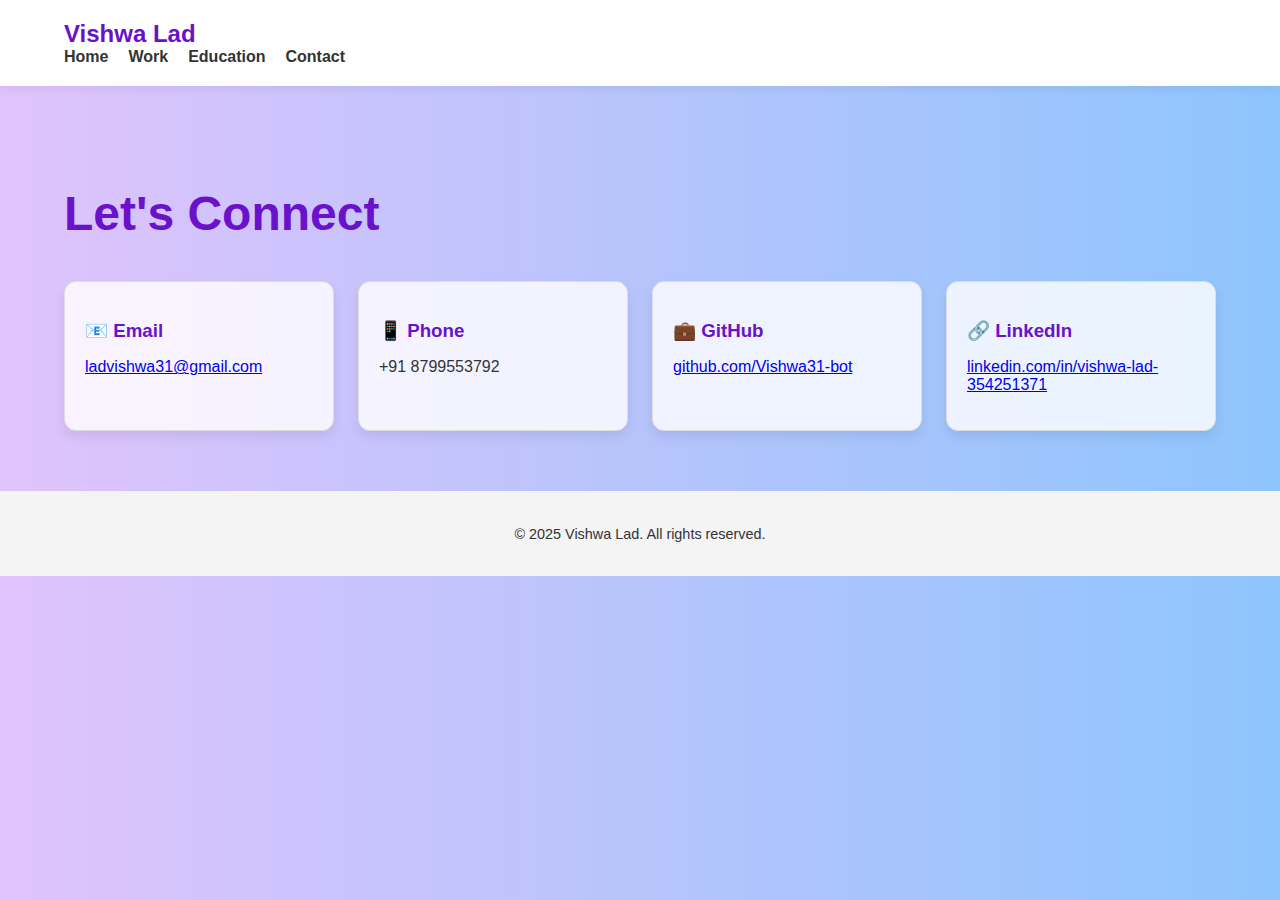
<file: contact.html>
<!DOCTYPE html>
<html lang="en">
<head>
  <meta charset="UTF-8">
  <meta name="viewport" content="width=device-width, initial-scale=1.0">
  <title>Contact | Vishwa Lad</title>
  <link rel="stylesheet" href="style.css">
</head>
<body>
  <header class="navbar">
    <div class="container">
      <h1>Vishwa Lad</h1>
      <nav>
        <ul class="nav-links">
          <li><a href="index.html">Home</a></li>
          <li><a href="work.html">Work</a></li>
          <li><a href="education.html">Education</a></li>
          <li><a href="contact.html">Contact</a></li>
        </ul>
      </nav>
    </div>
  </header>

  <section class="section">
    <div class="container">
      <h2 class="big-name">Let's Connect</h2>
      <div class="card-grid">
        <div class="card">
          <h3>📧 Email</h3>
          <p><a href="mailto:ladvishwa31@gmail.com">ladvishwa31@gmail.com</a></p>
        </div>
        <div class="card">
          <h3>📱 Phone</h3>
          <p>+91 8799553792</p>
        </div>
        <div class="card">
          <h3>💼 GitHub</h3>
          <p><a href="https://github.com/Vishwa31-bot" target="_blank">github.com/Vishwa31-bot</a></p>
        </div>
        <div class="card">
          <h3>🔗 LinkedIn</h3>
          <p><a href="https://linkedin.com/in/vishwa-lad-354251371" target="_blank">linkedin.com/in/vishwa-lad-354251371</a></p>
        </div>
      </div>
    </div>
  </section>

  <footer class="footer">
    <div class="container">
      <p>&copy; 2025 Vishwa Lad. All rights reserved.</p>
    </div>
  </footer>
</body>
</html>
</file>
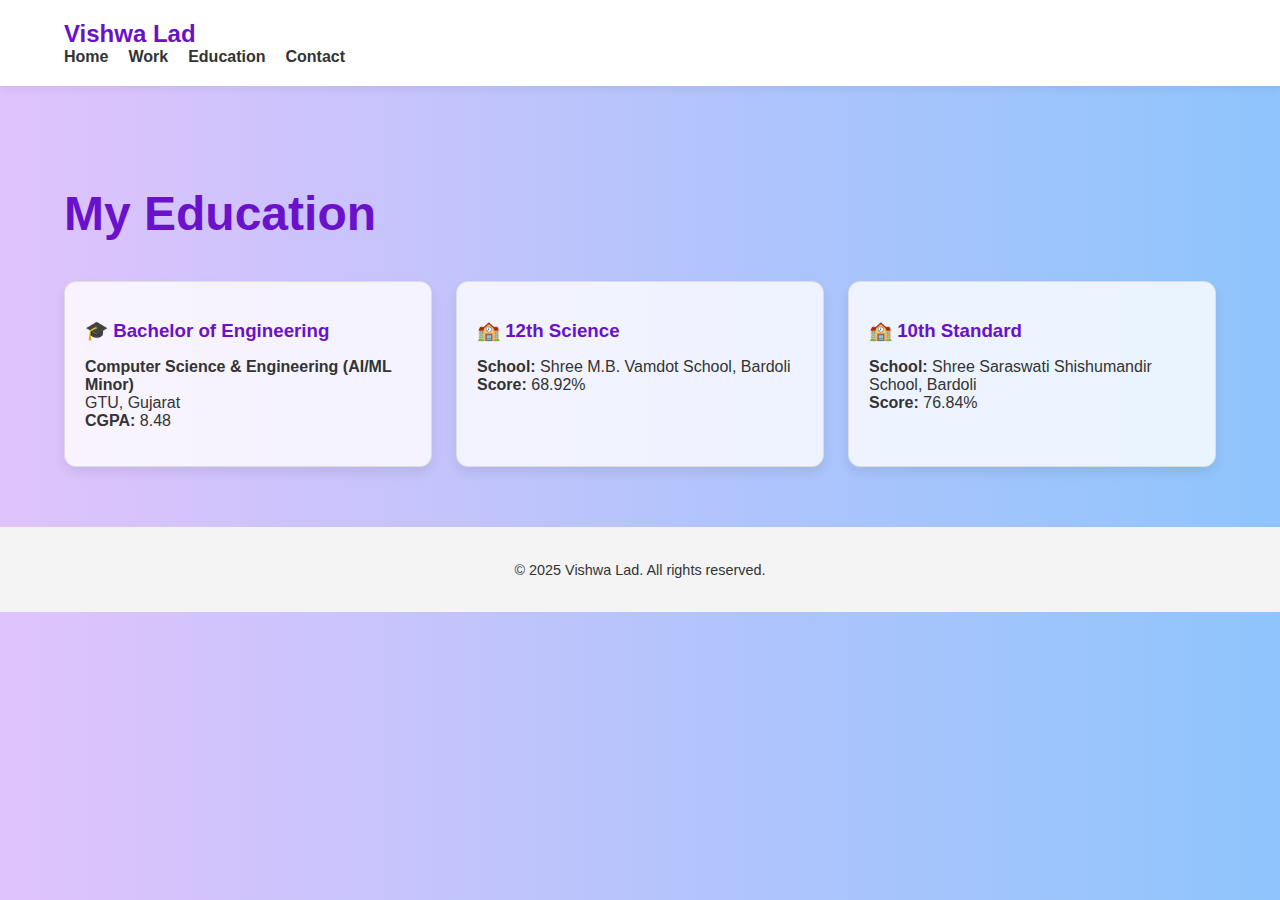
<file: education.html>
<!DOCTYPE html>
<html lang="en">
<head>
  <meta charset="UTF-8">
  <meta name="viewport" content="width=device-width, initial-scale=1.0">
  <title>Education | Vishwa Lad</title>
  <link rel="stylesheet" href="style.css">
</head>
<body>
  <header class="navbar">
    <div class="container">
      <h1>Vishwa Lad</h1>
      <nav>
        <ul class="nav-links">
          <li><a href="index.html">Home</a></li>
          <li><a href="work.html">Work</a></li>
          <li><a href="education.html">Education</a></li>
          <li><a href="contact.html">Contact</a></li>
        </ul>
      </nav>
    </div>
  </header>

  <section class="section">
    <div class="container">
      <h2 class="big-name">My Education</h2>
      <div class="card-grid">
        <div class="card">
          <h3>🎓 Bachelor of Engineering</h3>
          <p><strong>Computer Science & Engineering (AI/ML Minor)</strong><br>GTU, Gujarat<br><strong>CGPA:</strong> 8.48</p>
        </div>
        <div class="card">
          <h3>🏫 12th Science</h3>
          <p><strong>School:</strong> Shree M.B. Vamdot School, Bardoli<br><strong>Score:</strong> 68.92%</p>
        </div>
        <div class="card">
          <h3>🏫 10th Standard</h3>
          <p><strong>School:</strong> Shree Saraswati Shishumandir School, Bardoli<br><strong>Score:</strong> 76.84%</p>
        </div>
      </div>
    </div>
  </section>

  <footer class="footer">
    <div class="container">
      <p>&copy; 2025 Vishwa Lad. All rights reserved.</p>
    </div>
  </footer>
</body>
</html>
</file>
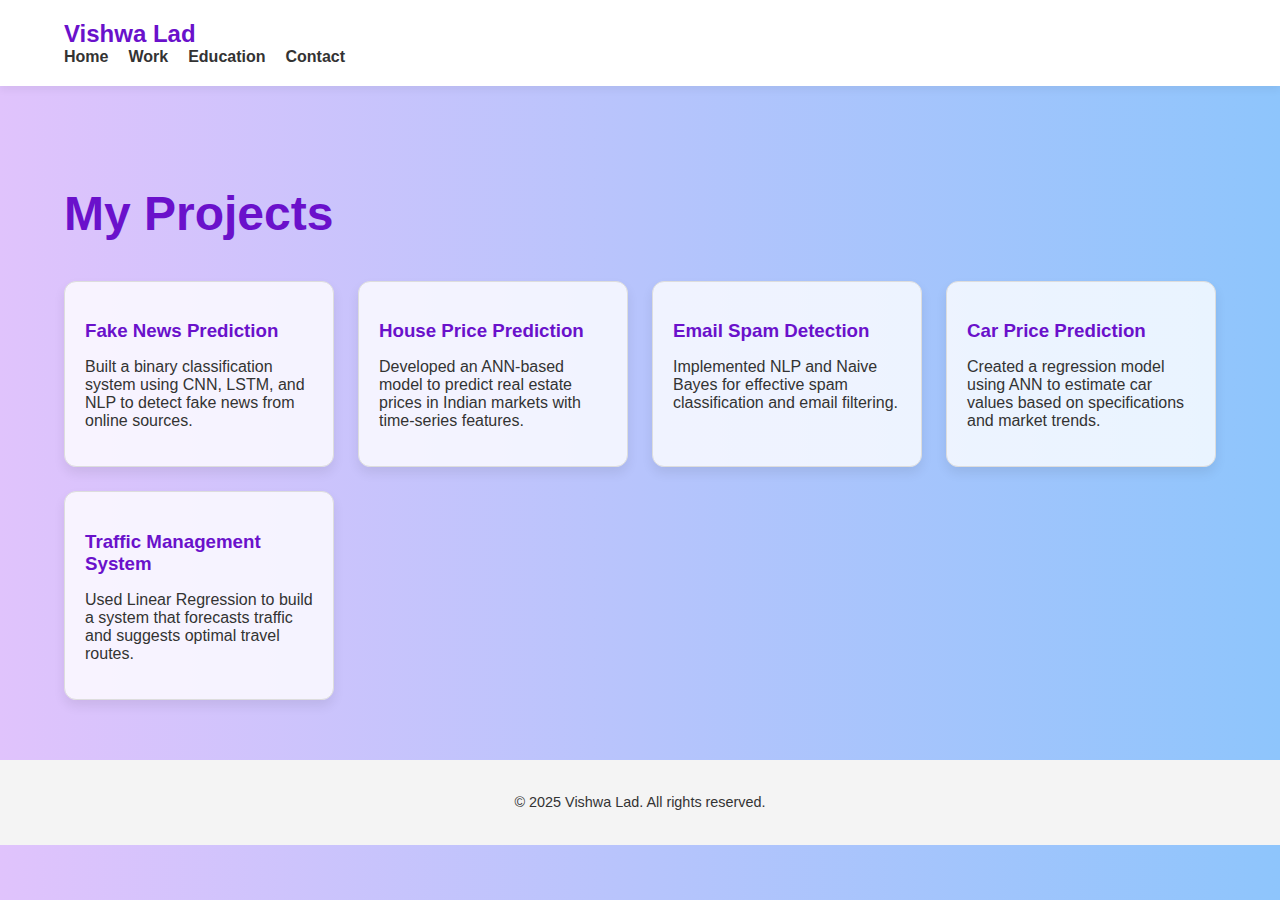
<file: work.html>
<!DOCTYPE html>
<html lang="en">
<head>
  <meta charset="UTF-8">
  <meta name="viewport" content="width=device-width, initial-scale=1.0">
  <title>Work | Vishwa Lad</title>
  <link rel="stylesheet" href="style.css">
</head>
<body>
  <header class="navbar">
    <div class="container">
      <h1>Vishwa Lad</h1>
      <nav>
        <ul class="nav-links">
          <li><a href="index.html">Home</a></li>
          <li><a href="work.html">Work</a></li>
          <li><a href="education.html">Education</a></li>
          <li><a href="contact.html">Contact</a></li>
        </ul>
      </nav>
    </div>
  </header>

  <section class="section">
    <div class="container">
      <h2 class="big-name">My Projects</h2>
      <div class="card-grid">
        <div class="card">
          <h3>Fake News Prediction</h3>
          <p>Built a binary classification system using CNN, LSTM, and NLP to detect fake news from online sources.</p>
        </div>
        <div class="card">
          <h3> House Price Prediction</h3>
          <p>Developed an ANN-based model to predict real estate prices in Indian markets with time-series features.</p>
        </div>
        <div class="card">
          <h3> Email Spam Detection</h3>
          <p>Implemented NLP and Naive Bayes for effective spam classification and email filtering.</p>
        </div>
        <div class="card">
          <h3> Car Price Prediction</h3>
          <p>Created a regression model using ANN to estimate car values based on specifications and market trends.</p>
        </div>
        <div class="card">
          <h3> Traffic Management System</h3>
          <p>Used Linear Regression to build a system that forecasts traffic and suggests optimal travel routes.</p>
        </div>
      </div>
    </div>
  </section>

  <footer class="footer">
    <div class="container">
      <p>&copy; 2025 Vishwa Lad. All rights reserved.</p>
    </div>
  </footer>
</body>
</html>
</file>
<file: style.css>
/* style.css */
body {
  margin: 0;
  font-family: 'Inter', sans-serif;
  background: linear-gradient(to right, #e0c3fc, #8ec5fc);
  color: #333;
}

.container {
  width: 90%;
  max-width: 1200px;
  margin: auto;
}

.navbar {
  background: white;
  padding: 20px 0;
  box-shadow: 0 4px 8px rgba(0, 0, 0, 0.05);
  position: sticky;
  top: 0;
  z-index: 10;
}

.navbar h1 {
  margin: 0;
  font-size: 24px;
  color: #6a11cb;
}

.nav-links {
  list-style: none;
  display: flex;
  flex-wrap: wrap;
  gap: 20px;
  padding: 0;
  margin: 0;
}

.nav-links li a {
  text-decoration: none;
  color: #333;
  font-weight: 600;
}

.hero {
  padding: 80px 0;
  text-align: center;
}

.hero-content {
  display: flex;
  align-items: center;
  justify-content: center;
  flex-wrap: wrap;
  gap: 40px;
}

.profile-pic {
  width: 160px;
  height: 160px;
  border-radius: 50%;
  object-fit: cover;
  border: 5px solid white;
  box-shadow: 0 0 15px rgba(0, 0, 0, 0.1);
}

.big-name {
  font-size: 3rem;
  font-weight: 700;
  color: #6a11cb;
}

.highlight {
  color: #6a11cb;
}

.about-grid,
.card-grid {
  display: grid;
  grid-template-columns: repeat(auto-fit, minmax(250px, 1fr));
  gap: 24px;
  margin-top: 30px;
}

.about-item,
.card {
  background: #ffffffcc; /* semi-transparent white */
  padding: 20px;
  border-radius: 12px;
  box-shadow: 0 6px 12px rgba(0, 0, 0, 0.08);
  transition: transform 0.3s ease;
  border: 1px solid #ddd;
}

.card:hover,
.about-item:hover {
  transform: translateY(-5px);
  background: #f5f0ff;
}

.about-item h4,
.card h3 {
  color: #6a11cb;
  margin-bottom: 10px;
}

.section {
  padding: 60px 0;
}

.footer {
  text-align: center;
  padding: 20px;
  background: #f4f4f4;
  font-size: 0.9rem;
}
</file>
